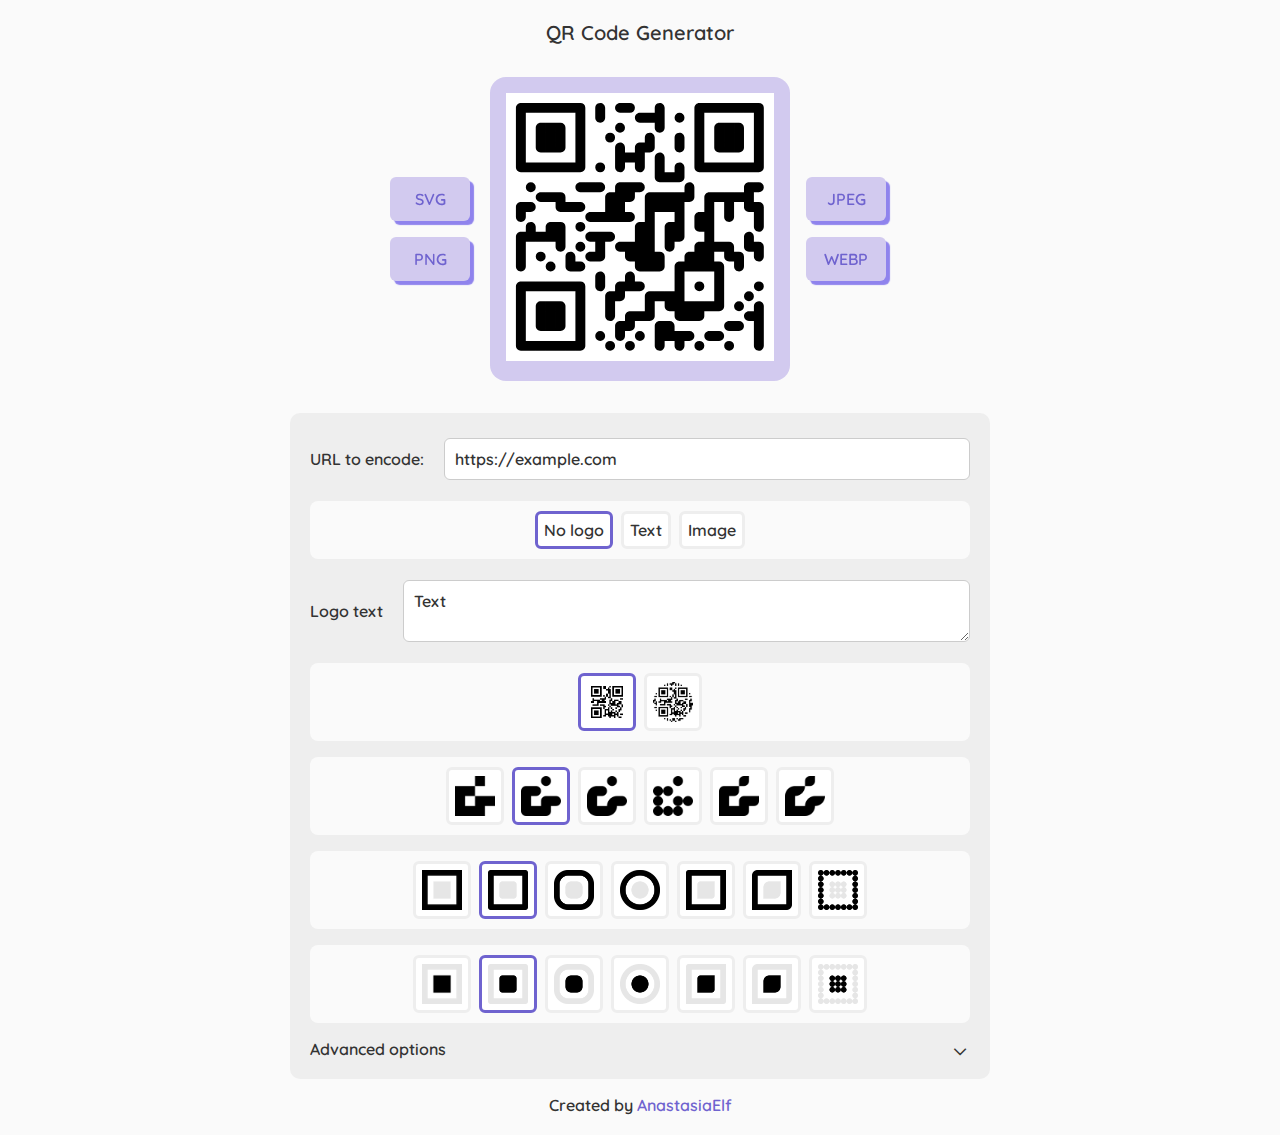
<file: index.html>
<!DOCTYPE html>
<html lang="en">

<head>
    <meta charset="UTF-8">
    <meta name="viewport" content="width=device-width, initial-scale=1.0">
    <link rel="apple-touch-icon" href="apple-touch-icon.png" />
    <link rel="icon" type="image/png" href="favicon.png">
    <link href="https://fonts.googleapis.com/css2?family=Quicksand:wght@300;400;500;600;700&display=swap"
        rel="stylesheet">
    <title>Give me QR Code!</title>

    <style>
        :root {
            --elf-background-color: #fafafa;
            --elf-primary-color: #333333;
            --elf-secondary-color: #eeeeee;

            --elf-accent-light-color: #d2caef;
            --elf-accent-color: #8f83ed;
            --elf-accent-text-color: #6f63cf;

            --elf-neutral-light-color: #b9b9b9;
            --elf-neutral-color: #7f7f7f;
            --elf-neutral-text-color: #333333;

            --elf-input-background: #ffffff;
            --elf-input-border: #cccccc;
        }

        @media (prefers-color-scheme: dark) {
            :root {
                --elf-background-color: #131313;
                --elf-primary-color: #eeeeee;
                --elf-secondary-color: #333333;

                --elf-accent-light-color: #b0e9d5;
                --elf-accent-color: #00a97d;
                --elf-accent-text-color: #1a9473;
            }
        }

        * {
            font-family: "Quicksand", sans-serif;
            font-weight: 600;
            box-sizing: border-box;
        }

        body {
            display: flex;
            flex-direction: column;
            align-items: center;
            gap: 16px;
            padding: 20px;
            margin: 0;
            color: var(--elf-primary-color);
            background-color: var(--elf-background-color);
            /* height: 100vh; */
            /* max-height: 100vh; */
            /* box-sizing: border-box; */
        }

        a {
            text-decoration: none;
            color: var(--elf-accent-text-color);
        }

        .header {
            display: flex;
            flex-direction: row;
            justify-content: center;
            /* flex-direction: column; */
            gap: 16px;
            max-width: 100%;
            position: sticky;
            top: 0;
            z-index: 99999;
            background: var(--elf-background-color);
            width: 100%;
            box-shadow: 0px 4px 10px var(--elf-background-color);
            padding: 16px;
            align-items: center;
        }

        .header-col {
            display: flex;
            flex-direction: column;
            gap: 16px;
        }

        .download {
            display: flex;
            flex-direction: column;
            gap: 10px;
            background-color: var(--elf-secondary-color);
            border-radius: 10px;
            padding: 16px;
            width: 100%;
            max-width: 700px;

        }

        .download-title {
            text-align: center;
        }

        .title {
            font-size: 20px;
            font-weight: 600;
            text-align: center;
        }

        .settings {
            display: flex;
            background-color: var(--elf-secondary-color);
            border-radius: 10px;
            padding: 10px;
            /* overflow: hidden; */
            max-width: 100%;
            width: 100%;
            max-width: 700px;
            justify-content: center;
        }

        .form {
            display: flex;
            align-items: center;
            flex-direction: column;
            gap: 16px;
            /* overflow-y: auto; */
            /* max-height: 100%; */
            padding: 10px;
            width: 100%;

        }

        .qrcode {
            width: 300px;
            max-width: 100%;
            border-radius: 16px;
            padding: 16px;
            background-color: var(--elf-accent-light-color);
            /* color: var(--elf-accent-text-color); */
        }

        .qrcode>* {
            width: 100%;
            height: 100%;
        }

        .button {
            --elf-btn-background: var(--elf-accent-light-color);
            --elf-btn-shadow: var(--elf-accent-color);
            --elf-btn-color: var(--elf-accent-text-color);

            display: flex;
            align-items: center;
            justify-content: center;
            cursor: pointer;
            width: 100%;
            padding: 12px 32px;
            gap: 8px;
            margin-right: 4px;
            background: var(--elf-btn-background);
            color: var(--elf-btn-color);
            font-size: 16px;
            font-weight: 600;
            border-radius: 6px;
            box-shadow: 4px 4px 1px 0px var(--elf-btn-shadow);
            transition: all 0.2s;
            outline: none;
            text-decoration: none;
            user-select: none;
        }

        .button:hover,
        .button:focus {
            transform: translate(2px, 2px);
            box-shadow: 2px 2px 1px 0px var(--elf-btn-shadow);
        }

        .button:active {
            transform: translate(3px, 3px);
            box-shadow: none;
        }

        .button.button-neutral {
            --elf-btn-background: var(--elf-neutral-light-color);
            --elf-btn-shadow: var(--elf-neutral-color);
            --elf-btn-color: var(--elf-neutral-text-color);
        }

        .button.button-sm {
            width: 80px;
            padding: 12px;
        }

        label {
            display: flex;
            flex-wrap: wrap;
            align-items: center;
            gap: 10px 20px;
            position: relative;
        }

        .label-text {
            position: absolute;
            left: 10px;
            top: -5px;
            font-size: 14px;
            font-weight: 600;
            padding: 3px 10px;
            border-radius: 6px;
            color: var(--elf-neutral-text-color);
            background: var(--elf-neutral-light-color);
        }

        input,
        textarea {
            flex: 1;
            min-width: 160px;
            padding: 10px;
            margin: 5px 0;
            border: 1px solid var(--elf-input-border);
            border-radius: 6px;
            font-size: 16px;
            outline-color: var(--elf-accent-light-color);
            font-weight: 600;
            background: var(--elf-input-background);
            color: var(--elf-neutral-text-color);
        }

        .input-group {
            display: flex;
            align-items: center;
            gap: 8px;
            padding: 10px;
            background: var(--elf-background-color);
            border-radius: 8px;
            width: 100%;
        }

        .button-group {
            display: flex;
            flex-direction: row;
            align-items: center;
            flex-wrap: wrap;
            justify-content: center;
            width: 100%;
            gap: 8px;
        }

        .check-button,
        .radio-button {
            padding: 6px;
            background: var(--elf-input-background);
            color: var(--elf-neutral-text-color);
            border-radius: 6px;
            cursor: pointer;
            border: 3px solid var(--elf-secondary-color);
        }

        .check-button.text-button,
        .radio-button.text-button {
            padding: 4px 10px;
        }

        .check-button input,
        .radio-button input {
            display: none;
        }

        .check-button:has(input:checked),
        .radio-button:has(input:checked) {
            border-color: var(--elf-accent-text-color);
            display: flex;
        }

        .error {
            display: none;
            text-align: center;
            font-size: 14px;
        }

        .radio-image {
            width: 40px;
        }

        .submit-button {
            max-width: 300px;
        }

        .advanced-settings {
            width: 100%;
        }

        .advanced-toggle {
            cursor: pointer;
            position: relative;
        }

        .advanced-toggle:after {
            content: "\2335";
            font-weight: bold;
            transition: transform 0.3s;
            right: 4px;
            position: absolute;
        }

        .advanced-toggle.active:after {
            transform: scale(-1, -1)
        }

        .advanced-content-wrapper {
            max-height: 0;
            overflow: hidden;
            transition: max-height 0.3s ease;
        }

        .advanced-content {
            display: flex;
            align-items: center;
            flex-direction: column;
            gap: 16px;
            margin-top: 16px;
        }

        .text-input-label {
            width: 100%;
        }

        .text-input {
            width: 100%;
        }
    </style>
</head>


<!-- TODO: (add to the lib) -->
<!-- Text instead of image (vector text) -->
<!-- Svg Instead of image (scalable logo, etc) -->
<!-- One gradient on the whole qr code -->
<!-- Add rounded background + stroke inside/outside -->

<body>
    <div class="title">QR Code Generator</div>
    <div class="header">
        <div class="header-col">
            <div class="button button-sm" onclick="downloadQR('svg')">SVG</div>
            <div class="button button-sm" onclick="downloadQR('png')">PNG</div>
        </div>
        <div>
            <div class="qrcode" id="qrcode"></div>
            <div id="error" class="error"></div>
        </div>
        <div class="header-col">
            <div class="button button-sm" onclick="downloadQR('jpeg')">JPEG</div>
            <div class="button button-sm" onclick="downloadQR('webp')">WEBP</div>
        </div>
    </div>
    <div class="settings">
        <div class="form">
            <label class="text-input-label">
                URL to encode:
                <input class="text-input" type="text" id="urlInput" value="https://example.com">
            </label>

            <div class="input-group">
                <div class="button-group">
                    <label class="radio-button">
                        <input type="radio" name="logoType" value="none" checked>
                        No logo
                    </label>
                    <label class="radio-button">
                        <input type="radio" name="logoType" value="text">
                        Text
                    </label>
                    <label class="radio-button">
                        <input type="radio" name="logoType" value="image">
                        Image
                    </label>
                </div>
            </div>


            <div id="textLogoInputWrapper" style="width: 100%;">
                <label class="text-input-label">
                    Logo text
                    <textarea class="text-input" id="textInput">Text</textarea>
                </label>
            </div>

            <div id="fileLogoInputWrapper" style="display: none;">
                <label>
                    <input type="file" id="imageInput" accept="image/*">
                </label>
            </div>

            <div class="input-group">
                <!-- <div class="input-group-title">QR Code Shape</div> -->
                <div class="button-group">
                    <label class="radio-button">
                        <input type="radio" name="shape" value="square" checked>
                        <img class="radio-image" src="/images/shape_square.png"
                            style="width: 32px; height: 32px; margin: 4px;" />
                    </label>
                    <label class="radio-button">
                        <input type="radio" name="shape" value="circle">
                        <img class="radio-image" src="/images/shape_circle.png" />
                    </label>
                </div>
            </div>

            <div class="input-group">
                <!-- <div class="input-group-title">Dots style</div> -->
                <div class="button-group">
                    <label class="radio-button">
                        <input type="radio" name="dot_style" value="square">
                        <img class="radio-image" src="/images/dot_square.png" />
                    </label>
                    <label class="radio-button">
                        <input type="radio" name="dot_style" value="rounded" checked>
                        <img class="radio-image" src="/images/dot_rounded.png" />
                    </label>
                    <label class="radio-button">
                        <input type="radio" name="dot_style" value="extra-rounded">
                        <img class="radio-image" src="/images/dot_extra_rounded.png" />
                    </label>
                    <label class="radio-button">
                        <input type="radio" name="dot_style" value="dots">
                        <img class="radio-image" src="/images/dot_dots.png" />
                    </label>
                    <label class="radio-button">
                        <input type="radio" name="dot_style" value="classy">
                        <img class="radio-image" src="/images/dot_classy.png" />
                    </label>
                    <label class="radio-button">
                        <input type="radio" name="dot_style" value="classy-rounded">
                        <img class="radio-image" src="/images/dot_classy_rounded.png" />
                    </label>
                </div>
            </div>

            <div class="input-group">
                <!-- <div class="input-group-title">Corner square style:</div> -->
                <div class="button-group">
                    <label class="radio-button">
                        <input type="radio" name="corner_square_shape" value="square">
                        <img class="radio-image" src="/images/corner_square_square.png" />
                    </label>
                    <label class="radio-button">
                        <input type="radio" name="corner_square_shape" value="rounded" checked>
                        <img class="radio-image" src="/images/corner_square_rounded.png" />
                    </label>
                    <label class="radio-button">
                        <input type="radio" name="corner_square_shape" value="extra-rounded">
                        <img class="radio-image" src="/images/corner_square_extra_rounded.png" />
                    </label>
                    <label class="radio-button">
                        <input type="radio" name="corner_square_shape" value="dot">
                        <img class="radio-image" src="/images/corner_square_dot.png" />
                    </label>
                    <label class="radio-button">
                        <input type="radio" name="corner_square_shape" value="classy">
                        <img class="radio-image" src="/images/corner_square_classy.png" />
                    </label>
                    <label class="radio-button">
                        <input type="radio" name="corner_square_shape" value="classy-rounded">
                        <img class="radio-image" src="/images/corner_square_classy_rounded.png" />
                    </label>
                    <label class="radio-button">
                        <input type="radio" name="corner_square_shape" value="dots">
                        <img class="radio-image" src="/images/corner_square_dots.png" />
                    </label>
                </div>
            </div>

            <div class="input-group">
                <!-- Corner dot style: -->
                <div class="button-group">
                    <label class="radio-button">
                        <input type="radio" name="corner_dot_shape" value="square">
                        <img class="radio-image" src="/images/corner_dot_square.png" />
                    </label>
                    <label class="radio-button">
                        <input type="radio" name="corner_dot_shape" value="rounded" checked>
                        <img class="radio-image" src="/images/corner_dot_rounded.png" />
                    </label>
                    <label class="radio-button">
                        <input type="radio" name="corner_dot_shape" value="extra-rounded">
                        <img class="radio-image" src="/images/corner_dot_extra_rounded.png" />
                    </label>
                    <label class="radio-button">
                        <input type="radio" name="corner_dot_shape" value="dot">
                        <img class="radio-image" src="/images/corner_dot_dot.png" />
                    </label>
                    <label class="radio-button">
                        <input type="radio" name="corner_dot_shape" value="classy">
                        <img class="radio-image" src="/images/corner_dot_classy.png" />
                    </label>
                    <label class="radio-button">
                        <input type="radio" name="corner_dot_shape" value="classy-rounded">
                        <img class="radio-image" src="/images/corner_dot_classy_rounded.png" />
                    </label>
                    <label class="radio-button">
                        <input type="radio" name="corner_dot_shape" value="dots">
                        <img class="radio-image" src="/images/corner_dot_dots.png" />
                    </label>
                </div>
            </div>

            <div class="advanced-settings">
                <div class="advanced-toggle">Advanced options</div>
                <div class="advanced-content-wrapper">
                    <div class="advanced-content">
                        <label>
                            Image/Text margin
                            <input type="number" id="imageMargin" min="0" value="4">
                        </label>
                        <div class="input-group">
                            <div class="input-group-title">Margin %</div>
                            <div class="button-group">
                                <label class="radio-button text-button">
                                    <input type="radio" name="margin" value="0">
                                    0
                                </label>
                                <label class="radio-button text-button">
                                    <input type="radio" name="margin" value="10">
                                    1
                                </label>
                                <label class="radio-button text-button">
                                    <input type="radio" name="margin" value="20">
                                    2
                                </label>
                                <label class="radio-button text-button">
                                    <input type="radio" name="margin" value="30" checked>
                                    3
                                </label>
                                <label class="radio-button text-button">
                                    <input type="radio" name="margin" value="40">
                                    4
                                </label>
                                <label class="radio-button text-button">
                                    <input type="radio" name="margin" value="50">
                                    5
                                </label>
                                <label class="radio-button text-button">
                                    <input type="radio" name="margin" value="60">
                                    6
                                </label>
                                <label class="radio-button text-button">
                                    <input type="radio" name="margin" value="70">
                                    7
                                </label>
                                <label class="radio-button text-button">
                                    <input type="radio" name="margin" value="80">
                                    8
                                </label>
                                <label class="radio-button text-button">
                                    <input type="radio" name="margin" value="90">
                                    9
                                </label>
                                <label class="radio-button text-button">
                                    <input type="radio" name="margin" value="100">
                                    10
                                </label>
                            </div>
                        </div>

                        <div class="input-group">
                            <div class="input-group-title">Error Correction Level</div>
                            <div class="button-group">
                                <label class="radio-button text-button">
                                    <input type="radio" name="correction" value="L">
                                    L
                                </label>
                                <label class="radio-button text-button">
                                    <input type="radio" name="correction" value="M">
                                    M
                                </label>
                                <label class="radio-button text-button">
                                    <input type="radio" name="correction" value="Q" checked>
                                    Q
                                </label>
                                <label class="radio-button text-button">
                                    <input type="radio" name="correction" value="H">
                                    H
                                </label>
                            </div>
                        </div>
                    </div>
                </div>

            </div>

            <!-- <div class="button submit-button" onclick="updateQR()">Generate</div> -->
        </div>
    </div>

    <!-- <div class="download">
        <div class="download-title">Download</div>
        <div class="button-group">
            <div class="button button-sm" onclick="downloadQR('svg')">SVG</div>
            <div class="button button-sm" onclick="downloadQR('png')">PNG</div>
            <div class="button button-sm" onclick="downloadQR('jpeg')">JPEG</div>
            <div class="button button-sm" onclick="downloadQR('webp')">WEBP</div>
        </div>
    </div> -->

    <div class="author">
        <span>Created by <a href="https://anastasiaelf.com/" target="_blank">AnastasiaElf</a></span>
    </div>


    <!-- <script src="qr-code-styling.js"></script> -->
    <script src="qr-code-styling-custom.js"></script>
    <!-- <script src="https://cdn.jsdelivr.net/npm/qr-code-styling@1.9.2/lib/qr-code-styling.js"></script> -->

    <script>
        const logoTypeRadios = document.querySelectorAll('input[name="logoType"]');
        const textInputWrapper = document.getElementById('textLogoInputWrapper');
        const fileInputWrapper = document.getElementById('fileLogoInputWrapper');

        logoTypeRadios.forEach(radio => {
            radio.addEventListener('change', switchInputMode);
        });

        function switchInputMode() {
            const selectedValue = document.querySelector('input[name="logoType"]:checked').value;

            if (selectedValue === 'text') {
                textInputWrapper.style.display = 'block';
                fileInputWrapper.style.display = 'none';
            } else if (selectedValue === 'image') {
                textInputWrapper.style.display = 'none';
                fileInputWrapper.style.display = 'block';
            } else if (selectedValue === 'none') {
                textInputWrapper.style.display = 'none';
                fileInputWrapper.style.display = 'none';
            }
        }

        document.querySelector('.advanced-toggle').addEventListener('click', (e) => {
            e.target.classList.toggle('active');
            const content = e.target.nextElementSibling;
            content.style.maxHeight = content.style.maxHeight ? '' : content.scrollHeight + 'px';
        });

        // TODO: exclude unnecessary inputs?
        // For text and textarea (real-time input)
        document.querySelectorAll('input[type="text"], input[type="number"], textarea')
            .forEach(el => el.addEventListener('input', updateQR));

        // For radio and checkbox (on change)
        document.querySelectorAll('input[type="radio"], input[type="checkbox"], input[type="file"]')
            .forEach(el => el.addEventListener('change', updateQR));

        const qrCode = new QRCodeStyling({
            height: 1000,
            width: 1000,
            // type: "canvas",
            type: "svg",
        });

        const qrContainer = document.getElementById("qrcode");
        qrCode.append(qrContainer);

        const qrCodeSVG = qrContainer.querySelector("svg");

        // Function to generate SVG text with multiline support
        function generateTextSVG(text, fontSize) {
            const canvas = document.createElement("canvas");
            const ctx = canvas.getContext("2d");

            // Set font size and measure the text
            ctx.font = `${fontSize}px Quicksand`;

            // Split text into lines based on the new line character
            const lines = text.split("\n");
            const lineHeight = fontSize * 1.2;  // Line spacing
            const maxLineWidth = Math.max(...lines.map(line => ctx.measureText(line).width));

            const textHeight = lineHeight * lines.length;  // Total height for all lines

            // Create SVG with the calculated size
            const svgNS = "http://www.w3.org/2000/svg";
            const svg = document.createElementNS(svgNS, "svg");
            svg.setAttribute("width", maxLineWidth + 10);  // Add padding
            svg.setAttribute("height", textHeight + 10); // Add padding
            svg.setAttribute("viewBox", `0 0 ${maxLineWidth + 10} ${textHeight + 10}`);


            // Calculate starting Y position to center the text vertically
            const startY = (textHeight + 10) / 2 - textHeight / 2;

            // Create text elements for each line
            lines.forEach((line, index) => {
                const textElem = document.createElementNS(svgNS, "text");
                textElem.setAttribute("x", "50%");
                textElem.setAttribute("y", startY + lineHeight * index + fontSize); // Adjust vertical positioning
                textElem.setAttribute("font-family", "Quicksand");
                textElem.setAttribute("text-anchor", "middle");
                textElem.setAttribute("font-size", fontSize);
                textElem.setAttribute("fill", "#000");
                // textElem.setAttribute("fill", "url('#dots-color-2')");
                textElem.textContent = line;

                // Append text element to SVG
                svg.appendChild(textElem);
            });

            // Return the SVG as a string
            return new XMLSerializer().serializeToString(svg);
        }

        function updateQR() {
            const url = document.getElementById("urlInput").value;
            const text = document.getElementById("textInput").value;
            const imageInput = document.getElementById("imageInput");
            const logoImage = imageInput.files[0];

            // NOTE: margin can't be more than half of width (I would say 30% is max for normal render)
            const margin = document.querySelector('input[name="margin"]:checked').value;
            const dotStyle = document.querySelector('input[name="dot_style"]:checked').value;
            const cornerSquareStyle = document.querySelector('input[name="corner_square_shape"]:checked').value;
            const cornerDotStyle = document.querySelector('input[name="corner_dot_shape"]:checked').value;
            const shape = document.querySelector('input[name="shape"]:checked').value;
            const correction = document.querySelector('input[name="correction"]:checked').value;
            const imageMargin = document.getElementById("imageMargin").value;

            const errorDiv = document.getElementById('error');
            errorDiv.innerHTML = '';
            errorDiv.style.display = "none";

            const logoMode = document.querySelector('input[name="logoType"]:checked').value;

            if (!url || (logoMode === "image" && !logoImage) || (logoMode === 'text' && !text)) {
                errorDiv.innerHTML = 'Please enter valid values';
                errorDiv.style.display = "block";
                return;
            }

            const fontSize = 200; // Set a fixed font size (can be dynamic too)
            // const fontSize = 20; // Set a fixed font size (can be dynamic too)

            let imageValue;

            if (logoMode === "image") {
                const bloLogoUrl = URL.createObjectURL(logoImage);
                imageValue = bloLogoUrl;
            } else if (logoMode === 'text') {
                // Generate the SVG text logo with dynamic size based on text
                const textSVG = generateTextSVG(text, fontSize);
                imageValue = "data:image/svg+xml;base64," + btoa(textSVG)
            }



            // Update QR code with the generated SVG as the logo
            qrCode.update({
                data: url,
                shape: shape,
                margin: margin,
                "qrOptions": { "typeNumber": "0", "mode": "Byte", "errorCorrectionLevel": correction },
                image: imageValue,
                imageOptions: {
                    margin: imageMargin
                },
                dotsOptions: {
                    type: dotStyle
                },
                cornersSquareOptions: {
                    type: cornerSquareStyle
                },
                cornersDotOptions: {
                    type: cornerDotStyle
                }
            });


        }

        function downloadQR(extension) {
            qrCode.download({ name: `${new Date().toISOString().split('T')[0]}_qrcode.anastasiaelf.com`, extension: extension });
        }

        updateQR()
    </script>
</body>

</html>
</file>
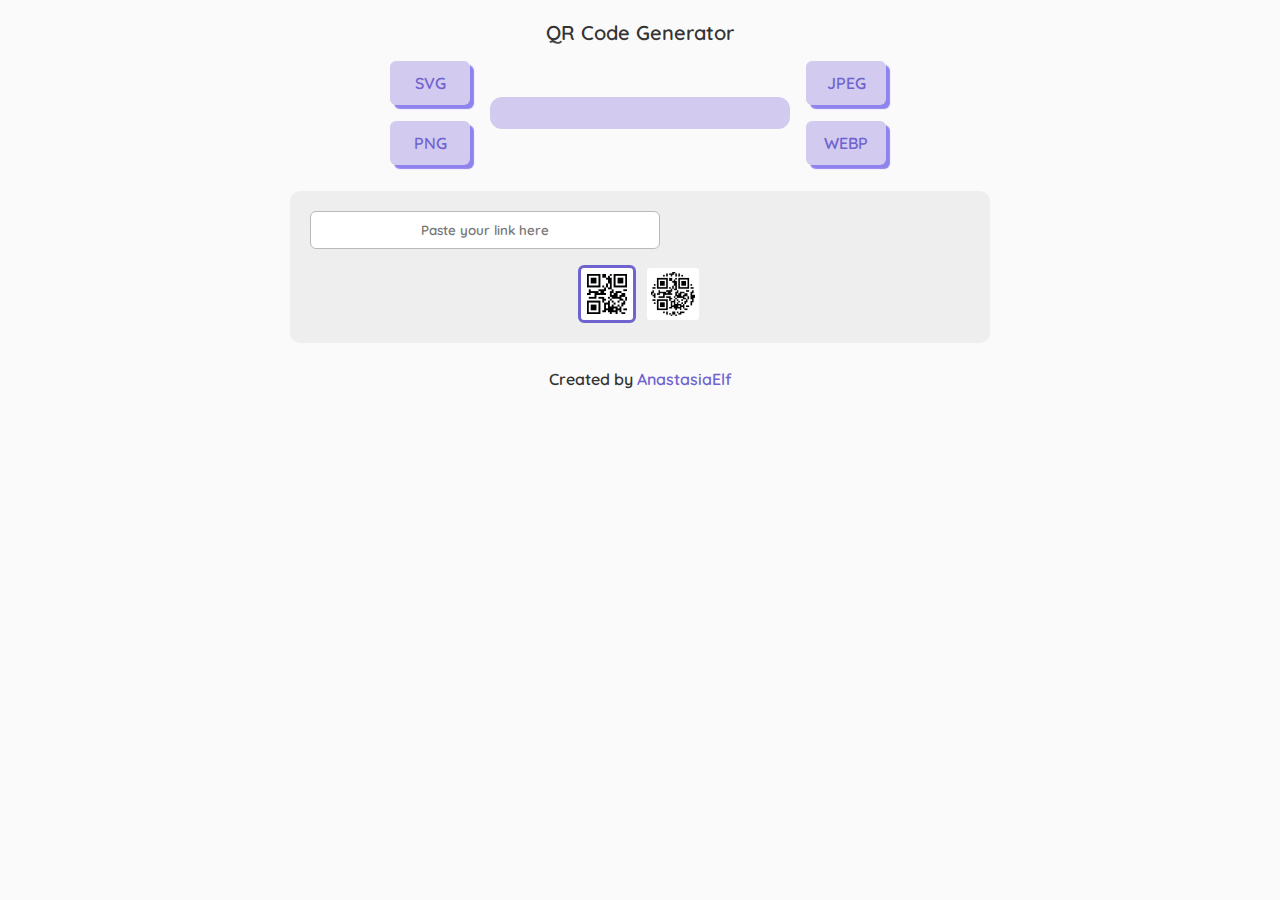
<file: fibsh.html>
<!DOCTYPE html>
<html lang="en">

<head>
    <meta charset="UTF-8">
    <meta name="viewport" content="width=device-width, initial-scale=1.0">
    <link rel="apple-touch-icon" href="apple-touch-icon.png">
    <link rel="icon" type="image/png" href="favicon.png">
    <link rel="preconnect" href="https://fonts.googleapis.com">
    <link rel="preconnect" href="https://fonts.gstatic.com" crossorigin>
    <link
        href="https://fonts.googleapis.com/css2?family=Lato:ital,wght@0,100;0,300;0,400;0,700;0,900;1,100;1,300;1,400;1,700;1,900&family=Merriweather:ital,opsz,wght@0,18..144,300..900;1,18..144,300..900&family=Pacifico&family=Quicksand:wght@300..700&family=Tagesschrift&display=swap"
        rel="stylesheet">
    <link rel="stylesheet" href="utils.css">
    <link rel="stylesheet" href="styles.css">
    <title>Give me QR Code!</title>
</head>

<body>
    <div class="text-xl">QR Code Generator</div>
    <div class="qr-code-preview flex-col md:flex-row">
        <div class="flex flex-row md:flex-col gap-4 flex-wrap justify-center">
            <button onclick="downloadQR('svg')">SVG</button>
            <button onclick="downloadQR('png')">PNG</button>
        </div>
        <div class="max-w-full">
            <div class="qr-code-container" id="qrcode"></div>
        </div>
        <div class="flex flex-row md:flex-col gap-4 flex-wrap justify-center">
            <button onclick="downloadQR('jpeg')">JPEG</button>
            <button onclick="downloadQR('webp')">WEBP</button>
        </div>
    </div>
    <div class="qr-code-params">
        <input id="input_url" type="text" />
        <textarea id="input_logo_text"></textarea>
        <div class="radio-button-group">
            <label class="radio-button">
                <input type="radio" name="input_shape" value="square">
                <img class="radio-image" src="/images/shape_square.png" />
            </label>
            <label class="radio-button" style="padding: 4px;">
                <input type="radio" name="input_shape" value="circle">
                <img class="radio-image" src="/images/shape_circle.png" style="width: 44px;" />
            </label>
        </div>
    </div>
    </div>
    <div style="margin-top: 26px;">Created by <a href="https://anastasiaelf.com/" target="_blank">AnastasiaElf</a></div>

    <script src="qr-code-styling-custom.js"></script>
    <script src="script.js"></script>
</body>

</html>
</file>
<file: utils.css>
:root {
    /* Gap scale */
    --gap-0: 0rem;
    --gap-1: 0.25rem; /* 4px */
    --gap-2: 0.5rem; /* 8px */
    --gap-4: 1rem; /* 16px */
    --gap-6: 1.5rem; /* 24px */
    --gap-8: 2rem; /* 32px */

    /* Font sizes */
    --text-xs: 0.75rem; /* 12px */
    --text-sm: 0.875rem; /* 14px */
    --text-base: 1rem; /* 16px */
    --text-lg: 1.125rem; /* 18px */
    --text-xl: 1.25rem; /* 20px */
    --text-2xl: 1.5rem; /* 24px */
    --text-3xl: 1.875rem; /* 30px */
    --text-4xl: 2.25rem; /* 36px */
    --text-5xl: 3rem; /* 48px */
    --text-6xl: 3.75rem; /* 60px */
}

/* Flex container */
.flex {
    display: flex;
}
.inline-flex {
    display: inline-flex;
}

/* Direction */
.flex-row {
    flex-direction: row;
}
.flex-col {
    flex-direction: column;
}

/* Wrap */
.flex-wrap {
    flex-wrap: wrap;
}
.flex-nowrap {
    flex-wrap: nowrap;
}

/* Justify content */
.justify-start {
    justify-content: flex-start;
}
.justify-center {
    justify-content: center;
}
.justify-end {
    justify-content: flex-end;
}
.justify-between {
    justify-content: space-between;
}
.justify-around {
    justify-content: space-around;
}
.justify-evenly {
    justify-content: space-evenly;
}

/* Align items */
.items-start {
    align-items: flex-start;
}
.items-center {
    align-items: center;
}
.items-end {
    align-items: flex-end;
}
.items-stretch {
    align-items: stretch;
}

/* Self alignment */
.self-start {
    align-self: flex-start;
}
.self-center {
    align-self: center;
}
.self-end {
    align-self: flex-end;
}

/* Flex grow/shrink */
.flex-grow {
    flex-grow: 1;
}
.flex-grow-0 {
    flex-grow: 0;
}
.flex-shrink {
    flex-shrink: 1;
}
.flex-shrink-0 {
    flex-shrink: 0;
}

/* Flex presets */
.flex-1 {
    flex: 1 1 0%;
}
.flex-auto {
    flex: 1 1 auto;
}
.flex-none {
    flex: none;
}

/* Gap */
.gap-0 {
    gap: var(--gap-0);
}
.gap-1 {
    gap: var(--gap-1);
}
.gap-2 {
    gap: var(--gap-2);
}
.gap-4 {
    gap: var(--gap-4);
}
.gap-6 {
    gap: var(--gap-6);
}
.gap-8 {
    gap: var(--gap-8);
}

/* Text alignment */
.text-left {
    text-align: left;
}
.text-center {
    text-align: center;
}
.text-right {
    text-align: right;
}

/* Font sizes */
.text-xs {
    font-size: var(--text-xs);
}
.text-sm {
    font-size: var(--text-sm);
}
.text-base {
    font-size: var(--text-base);
}
.text-lg {
    font-size: var(--text-lg);
}
.text-xl {
    font-size: var(--text-xl);
}
.text-2xl {
    font-size: var(--text-2xl);
}
.text-3xl {
    font-size: var(--text-3xl);
}
.text-4xl {
    font-size: var(--text-4xl);
}
.text-5xl {
    font-size: var(--text-5xl);
}
.text-6xl {
    font-size: var(--text-6xl);
}

/* Max-width utilities */
.max-w-full {
    max-width: 100%;
}

/* Medium devices and up (≥768px) */
@media (min-width: 768px) {
    .md\:flex-row {
        flex-direction: row;
    }

    .md\:flex-col {
        flex-direction: column;
    }
}

/* Large devices and up (≥1024px) */
@media (min-width: 1024px) {
    .lg\:flex-row {
        flex-direction: row;
    }

    .lg\:flex-col {
        flex-direction: column;
    }
}
</file>
<file: styles.css>
:root {
    --elf-background-color: #fafafa;
    --elf-primary-color: #333333;
    --elf-secondary-color: #eeeeee;

    --elf-accent-light-color: #d2caef;
    --elf-accent-color: #8f83ed;
    --elf-accent-text-color: #6f63cf;

    --elf-neutral-light-color: #b9b9b9;
    --elf-neutral-color: #7f7f7f;
    --elf-neutral-text-color: #333333;

    --elf-input-border-color: #b9b9b9;
    --elf-input-background: #ffffff;
    --elf-radio-button-background: #ffffff;
}

@media (prefers-color-scheme: dark) {
    :root {
        --elf-background-color: #131313;
        --elf-primary-color: #eeeeee;
        --elf-secondary-color: #333333;

        --elf-accent-light-color: #b0e9d5;
        --elf-accent-color: #00a97d;
        --elf-accent-text-color: #1a9473;

        --elf-input-border-color: #7f7f7f;
        --elf-input-background: #414141;
        --elf-radio-button-background: #414141;
    }

    .radio-button img {
        filter: invert(1);
    }
}

* {
    font-family: "Quicksand", sans-serif;
    font-weight: 600;
    box-sizing: border-box;
}

body {
    display: flex;
    flex-direction: column;
    align-items: center;
    font-size: var(--text-base);
    padding: 20px;
    margin: 0;
    color: var(--elf-primary-color);
    background-color: var(--elf-background-color);
}

a {
    text-decoration: none;
    color: var(--elf-accent-text-color);
}

button {
    --elf-btn-background: var(--elf-accent-light-color);
    --elf-btn-shadow: var(--elf-accent-color);
    --elf-btn-color: var(--elf-accent-text-color);

    display: flex;
    align-items: center;
    justify-content: center;
    cursor: pointer;
    margin-right: 4px;
    background: var(--elf-btn-background);
    color: var(--elf-btn-color);
    border-radius: 6px;
    border: none;
    box-shadow: 4px 4px 1px 0px var(--elf-btn-shadow);
    transition: all 0.2s;
    outline: none;
    text-decoration: none;
    user-select: none;

    width: 80px;
    padding: 12px;
    font-size: var(--text-base);
}

button:hover {
    transform: translate(2px, 2px);
    box-shadow: 2px 2px 1px 0px var(--elf-btn-shadow);
}

button:active {
    transform: translate(3px, 3px);
    box-shadow: none;
}

button.button-neutral {
    --elf-btn-background: var(--elf-neutral-light-color);
    --elf-btn-shadow: var(--elf-neutral-color);
    --elf-btn-color: var(--elf-neutral-text-color);
}

.param-label {
    font-size: var(--text-sm);
}

input[type="text"],
input[type="number"],
textarea {
    width: 100%;
    max-width: 350px;
    padding: 10px;
    border: 1px solid var(--elf-input-border-color);
    border-radius: 6px;
    outline-color: var(--elf-accent-light-color);
    background: var(--elf-input-background);
    color: var(--elf-primary-color);
    text-align: center;
}

textarea {
    min-height: 60px;
    resize: vertical;
}

input[type="file"] {
    padding: 10px;
}

input[type="file"]::file-selector-button {
    border: none;
    font-family: "Quicksand", sans-serif;
    font-weight: 600;
    background: var(--elf-neutral-light-color);
    color: var(--elf-neutral-text-color);
    border-radius: 4px;
    font-size: var(--text-sm);
    padding: 4px 8px;
    cursor: pointer;
}

.param-group {
    width: 100%;
    display: flex;
    align-items: center;
    justify-content: center;
    flex-direction: column;
    gap: var(--gap-2);
    padding: 10px;
    border-radius: 6px;
    background: var(--elf-background-color);
    justify-content: center;
}

.radio-button {
    padding: 6px;
    border-radius: 6px;
    cursor: pointer;
    border: 3px solid var(--elf-secondary-color);
    background: var(--elf-radio-button-background);
    color: var(--elf-primary-color);
}

.radio-button input {
    display: none;
}

.radio-button:has(input:checked) {
    border-color: var(--elf-accent-text-color);
}

.radio-button img {
    display: block;
    width: 40px;
}

.radio-button-group {
    display: flex;
    justify-content: center;
    flex-wrap: wrap;
    gap: var(--gap-2);
    width: 100%;
}

.qr-code-preview {
    display: flex;
    justify-content: center;
    gap: var(--gap-4);
    max-width: 100%;
    position: sticky;
    top: 0;
    z-index: 99999;
    background: var(--elf-background-color);
    width: 100%;
    box-shadow: 0px 4px 10px var(--elf-background-color);
    padding: 16px;
    align-items: center;
}

.qr-code-container {
    width: 200px;
    max-width: 100%;
    border-radius: 12px;
    padding: 16px;
    background-color: var(--elf-accent-light-color);
}

.qr-code-container > * {
    width: 100%;
    height: 100%;
    background-color: #ffffff;
    display: block;
}

.qr-code-params {
    display: flex;
    justify-content: center;
    flex-direction: column;
    gap: var(--gap-4);
    background-color: var(--elf-secondary-color);
    border-radius: 10px;
    padding: 20px;
    margin-top: 10px;
    width: 100%;
    max-width: 700px;
}

.advanced-settings {
    width: 100%;
}

.advanced-params-toggle {
    cursor: pointer;
    position: relative;
}

.advanced-params-toggle:after {
    content: "\2335";
    font-weight: bold;
    transition: transform 0.3s;
    right: 4px;
    position: absolute;
}

.advanced-params-toggle.active:after {
    transform: scale(-1, -1);
}

.advanced-params-wrapper {
    max-height: 0;
    overflow: hidden;
    transition: max-height 0.3s ease;
}

.advanced-params {
    display: flex;
    align-items: center;
    flex-direction: column;
    gap: 16px;
    margin-top: 16px;
}

@media (min-width: 768px) {
    .qr-code-container {
        width: 300px;
    }
}
</file>
